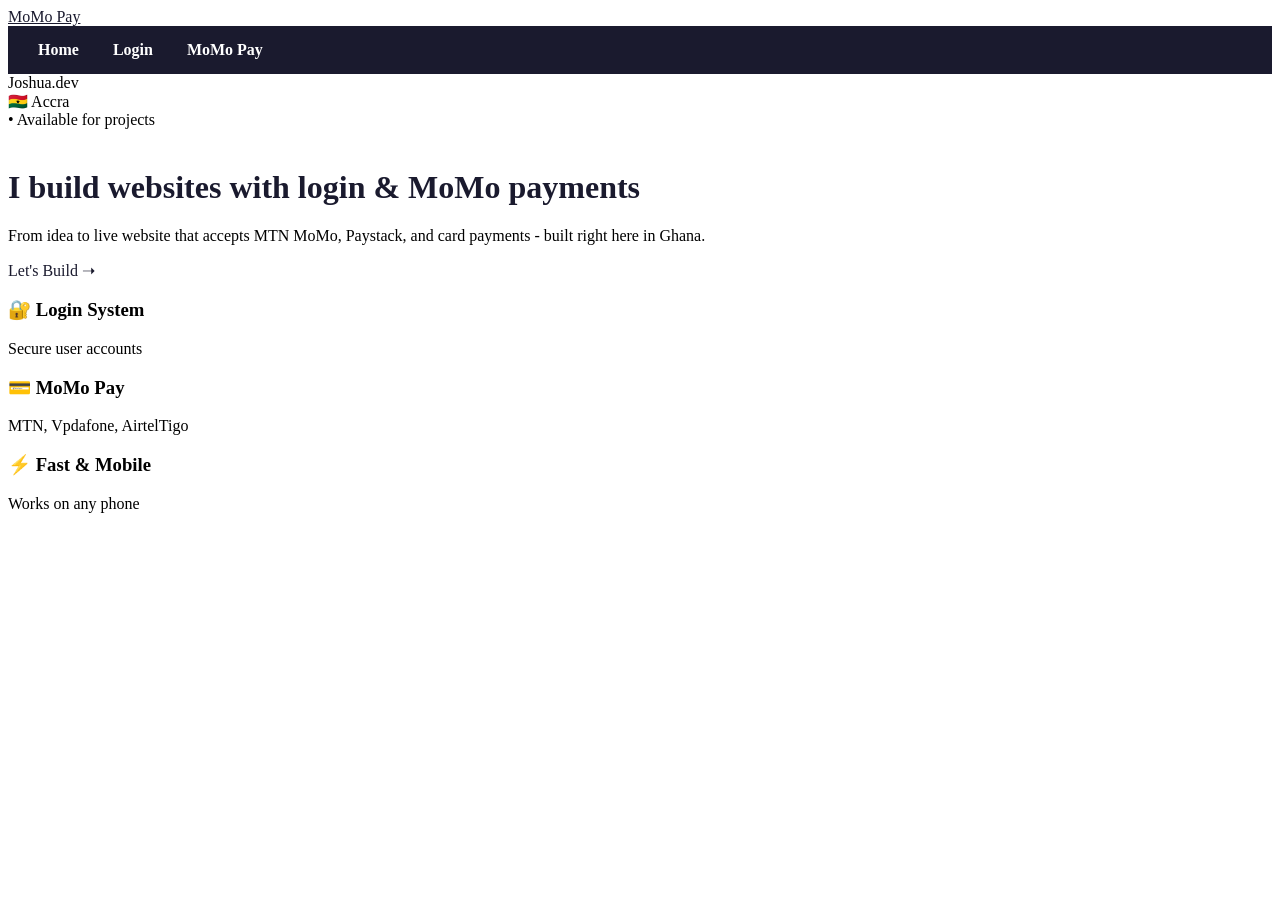
<file: index.html>
<!DOCTYPE html>
<html>
<head>
  <title>JOSHUA</title>
  <meta name="viewport" content="width=device-width, initial-scale=1.0">
  <link rel="stylesheet" href="style.css">
</head>    
  <a href="payment.html">MoMo Pay</a>
</head>
<body>
  <nav>
  <a href="index.html">Home</a>
  <a href="login.html">Login</a>
  <a href="payment.html">MoMo Pay</a>
</nav>
  <header>
    <div class="logo">Joshua<spam>.dev</spam></div>
    <div>🇬🇭 Accra</div>
  </header>
  <div class="hero">
    <div class="badge">• Available for projects</div>
    <h1>I build websites with <span>login & MoMo</span> payments</h1>
    <p>From idea to live website that accepts MTN MoMo, Paystack, and card payments - built right here in Ghana.</p>
    <a href="login.html" class="btn" style="text-decoration:none; display:inline-block;">Let's Build ➝</a>
    
    
    <div class="card-row">
      <div class="card"><h3>🔐 Login System</h3><p>Secure user accounts</p></div>
      <div class="card"><h3>💳 MoMo Pay</h3><p>MTN, Vpdafone, AirtelTigo</p></div>
      <div class="card"><h3>⚡️ Fast & Mobile</h3><p>Works on any phone</p></div>
    </div>
  </div>
</body>
</html>
</file>
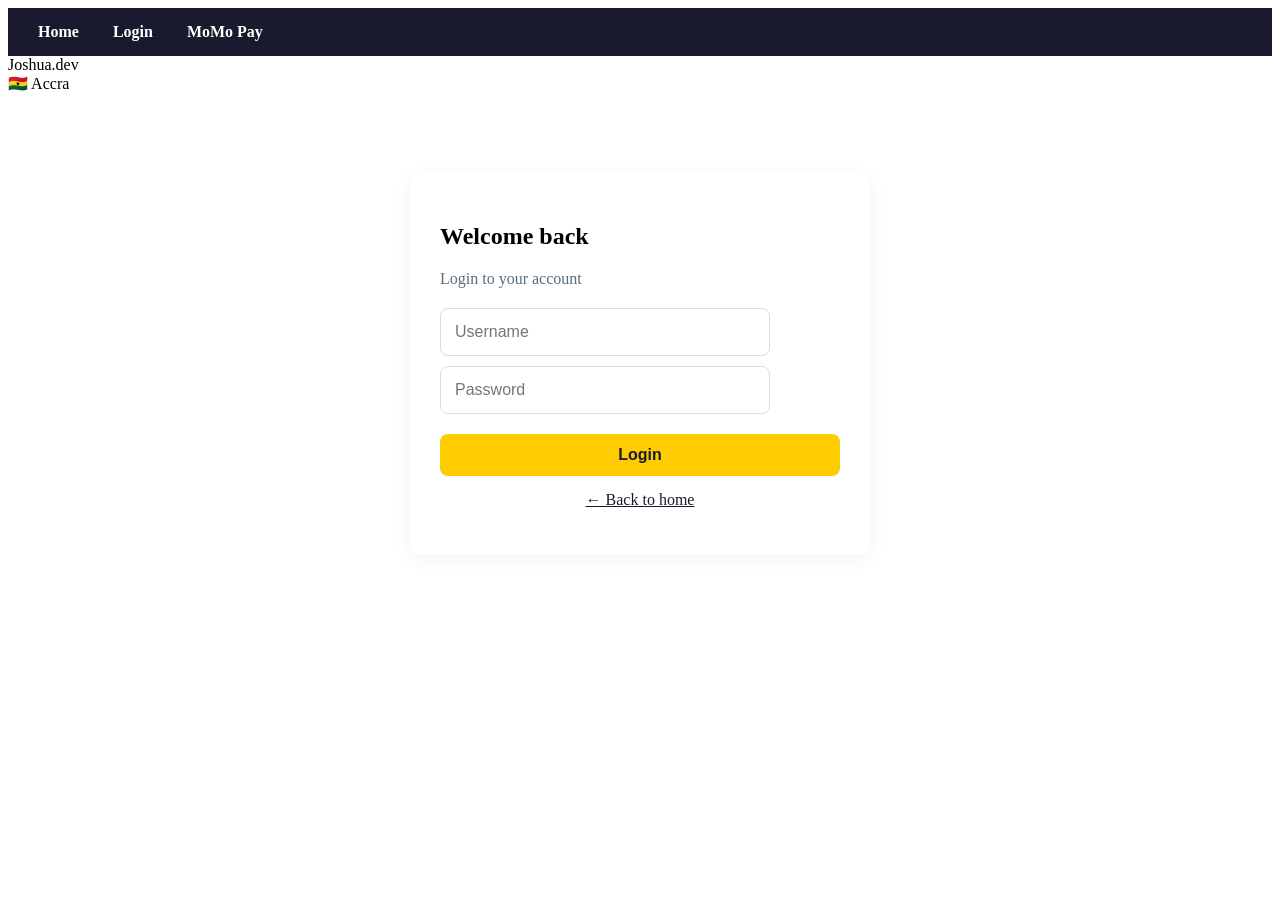
<file: login.html>
<!DOCTYPE html>
<html>
<head>
  <title>JOSHUA</title>
  <meta name="viewport" content="width=device-width, initial-scale=1.0">
  <link rel="stylesheet" href="style.css">
</head>
  <link rel="stylesheet" href="style.css">
  <style>
    .login-box{max-width:400px; margin:80px auto; background:white; padding:30px; border-radius:12px; box-shadow:0 4px 20px rgba(0,0,0,0.05);}
    input{width:100%; padding:14px; margin:10px 0; border:1px solid #ddd; border-radius:8px; font-size:16px;}
  </style>
</head>
<body>
<nav>
  <a href="index.html">Home</a>
  <a href="login.html">Login</a>
  <a href="payment.html">MoMo Pay</a>
</nav>
  <header><div class="logo">Joshua<span>.dev</span></div><div>🇬🇭 Accra</div></header>
  <div class="login-box">
    <h2>Welcome back</h2>
    <p style="color:#5a6d7e; margin:10px 0 20px;">Login to your account</p>
    <input type="text" id="username" placeholder="Username">
    <input type="password" id="password" placeholder="Password">
    <button class="btn" style="width:100%; margin-top:10px;" onclick="doLogin()">Login</button>
    <p style="text-align:center; margin-top:15px;"><a href="index.html">← Back to home</a></p>
  </div>
<script>
function doLogin(){
  let u = document.getElementById('username').value;
  let p = document.getElementById('password').value;
  if(u === "JOSHUA" && p ==="Junior@20"){
     alert('Welcome JOSHUA! Correct password! Day 3 Complete!');
  }  
  else if(u && p){
     alert('wrong password or username! Check caps - JOSHUA must be all caps');
  }
  else{
     alert('Please enter username and password');
  }
}
</script>
</body>
</html>
</file>
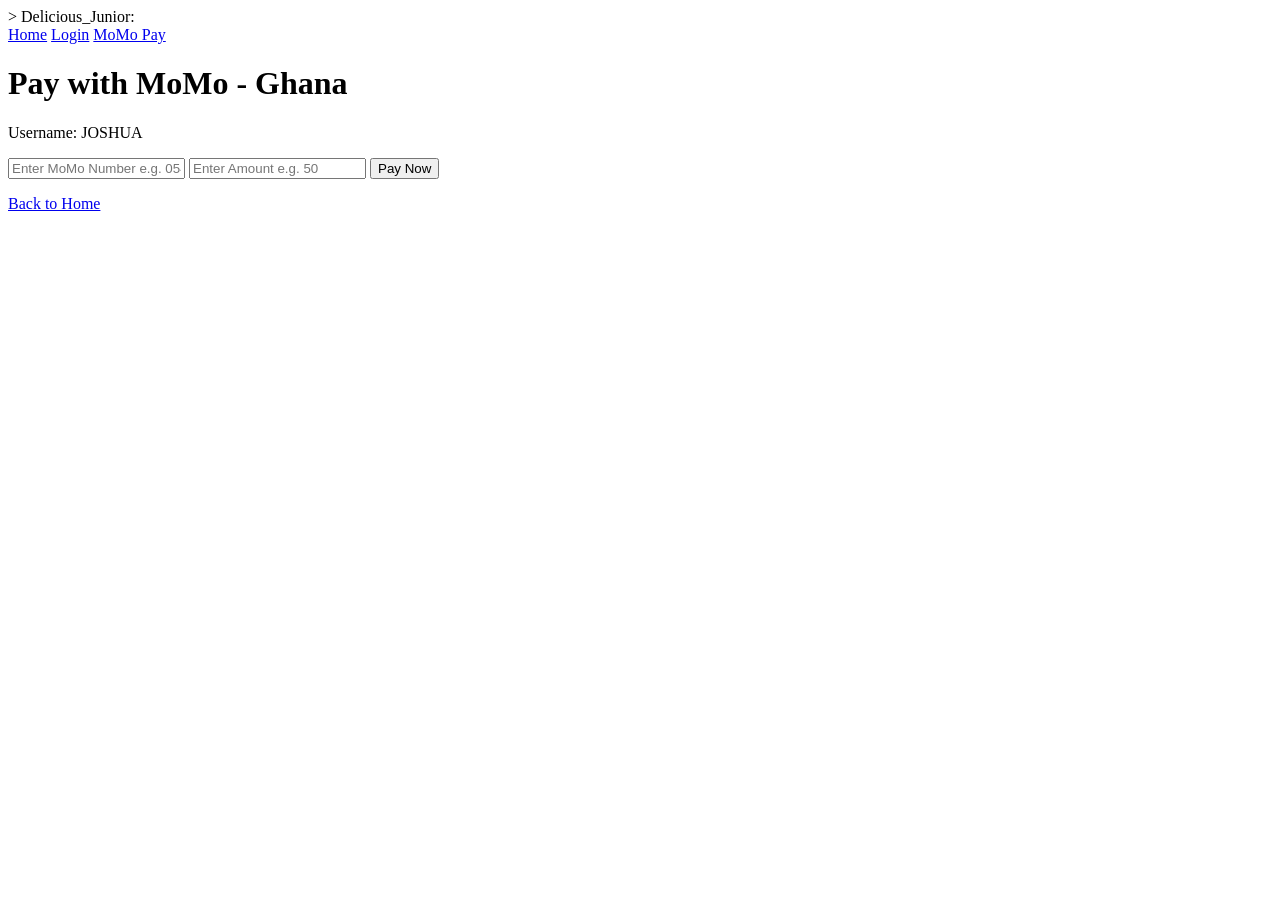
<file: payment.html>
> Delicious_Junior:
<!DOCTYPE html>
<html>
<head>
  <title>MoMo Payment</title>
  <meta name="viewport" content="width=device-width, initial-scale=1.0">
</head> 
<body>
<nav>
  <a href="index.html">Home</a>
  <a href="login.html">Login</a>
  <a href="payment.html">MoMo Pay</a>
</nav>
<h1>Pay with MoMo - Ghana</h1>
<p>Username: JOSHUA</p>
<input type="text" id="momoNumber" placeholder="Enter MoMo Number e.g. 054...">
<input type="text" id="amount" placeholder="Enter Amount e.g. 50">
<button onclick="payNow()">Pay Now</button>
<p><a href="index.html">Back to Home</a></p>

<script>
function payNow(){
  let number = document.getElementById('momoNumber').value;
  let amt = document.getElementById('amount').value;
  if(number && amt){
    alert('MoMo request sent to ' + number + ' for GHS ' + amt + '. Waiting for approval - Day 4 Done!');
  } else {
    alert('Please enter MoMo number and amount');
  }
}
</script>
</body>
</html>
</file>
<file: style.css>
> Delicious_Junior:
body {
  font-family: -apple-system, BlinkMacSystemFont, sans-serif;
  background: #f0f2f5;
  margin: 0;
  padding: 0;
  text-align: center;
}
nav {
  background: #1a1a2e;
  padding: 15px;
}
nav a {
  color: white;
  margin: 0 15px;
  text-decoration: none;
  font-weight: bold;
}
h1 {
  color: #1a1a2e;
  margin-top: 40px;
}
input {
  display: block;
  width: 80%;
  max-width: 300px;
  margin: 15px auto;
  padding: 12px;
  border-radius: 8px;
  border: 1px solid #ccc;
  font-size: 16px;
}
button {
  background: #ffcc00;
  color: #1a1a2e;
  border: none;
  padding: 12px 25px;
  border-radius: 8px;
  font-weight: bold;
  font-size: 16px;
  cursor: pointer;
}
button:hover {
  background: #ffdb4d;
}
a {
  color: #1a1a2e;
}
</file>
